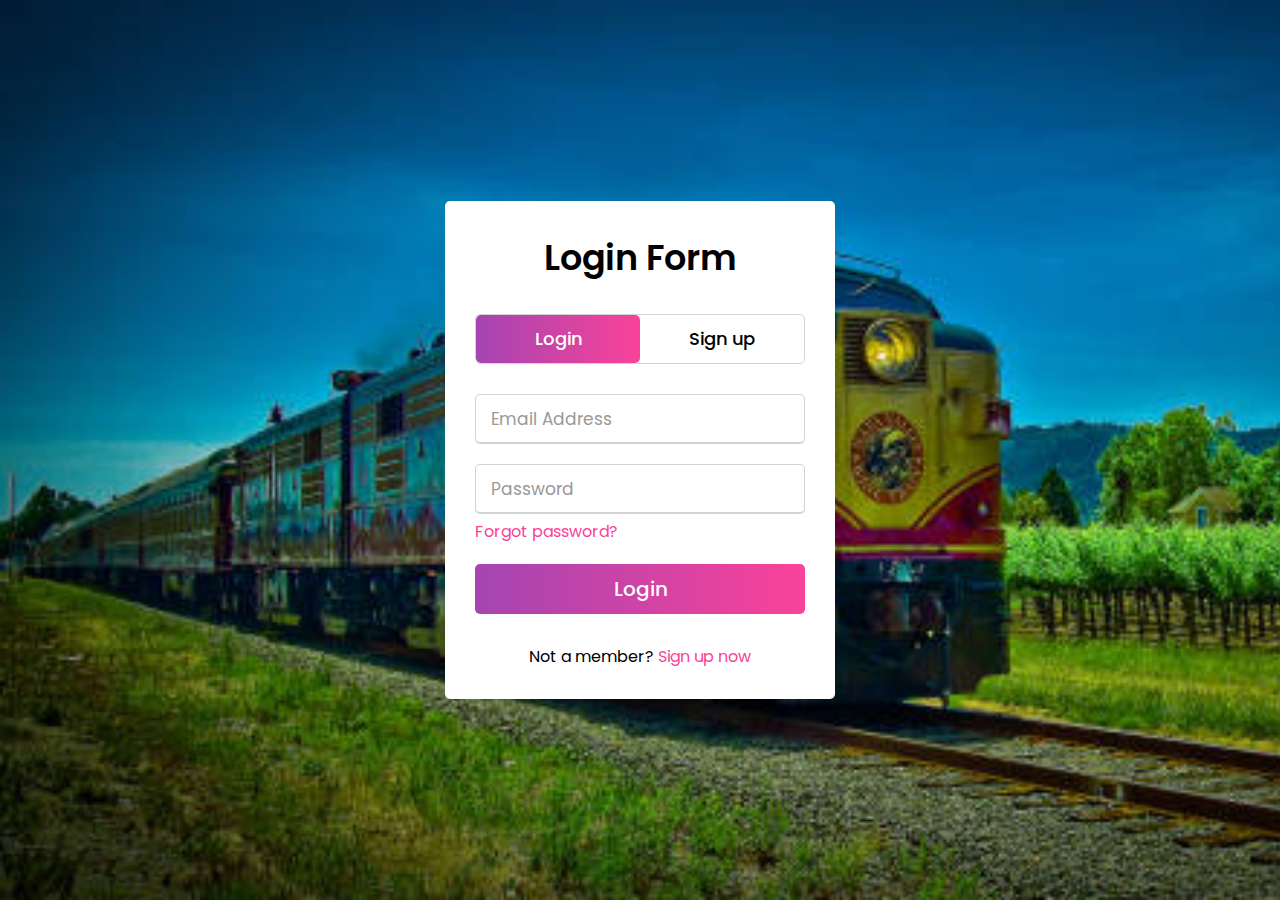
<file: login.html>
<!DOCTYPE html>
<!-- Created By CodingNepal -->
<html lang="en" dir="ltr">
   <head>
      <meta charset="utf-8">
      <title>Login and Registration | RRS</title>
      <link rel="stylesheet" href="css/login.css">
      <meta name="viewport" content="width=device-width, initial-scale=1.0">



   </head>
   <body style="background-image: url(img/bg.jpg);  background-size: cover;">

 


      <div class="wrapper">
         <div class="title-text">
            <div class="title login">
               Login Form
            </div>
            <div class="title signup">
               Signup Form
            </div>
         </div>
         <div class="form-container">
            <div class="slide-controls">
               <input type="radio" name="slide" id="login" checked>
               <input type="radio" name="slide" id="signup">
               <label for="login" class="slide login">Login</label>
               <label for="signup" class="slide signup">Sign up</label>
               <div class="slider-tab"></div>
            </div>
            <div class="form-inner">
               <form action="#" class="login">
                  <div class="field">
                     <input type="text" placeholder="Email Address" id="loginEmail" required>
                  </div>
                  <div class="field">
                     <input type="password" placeholder="Password" id="loginPass" required>
                  </div>
                  <div class="pass-link">
                     <a href="#">Forgot password?</a>
                  </div>
                  <div class="field btn">
                     <div class="btn-layer"></div>
                     <input type="submit" value="Login" id="logbtn">
                  </div>
                  <div class="signup-link">
                     Not a member? <a href="">Sign up now</a>
                  </div>
               </form>
               <form action="#" class="signup">
                  <div class="field">
                     <input type="text" placeholder="Email Address" id="signEmail" required>
                  </div>
                  <div class="field">
                     <input type="password" placeholder="Password" id="signPass" required>
                  </div>
                  <div class="field">
                     <input type="password" placeholder="Confirm password" id="signPass2" required>
                  </div>
                  <div class="field btn">
                     <div class="btn-layer"></div>
                     <input type="submit" value="Signup" id="signbtn"> 
                  </div>
               </form>
            </div>
         </div>
      </div>



      
 




      <script>
         const loginText = document.querySelector(".title-text .login");
         const loginForm = document.querySelector("form.login");
         const loginBtn = document.querySelector("label.login");
         const signupBtn = document.querySelector("label.signup");
         const signupLink = document.querySelector("form .signup-link a");
         signupBtn.onclick = (()=>{
         loginForm.style.marginLeft = "-50%";
         loginText.style.marginLeft = "-50%";

     

         });
         loginBtn.onclick = (()=>{
           loginForm.style.marginLeft = "0%";
           loginText.style.marginLeft = "0%";
  

         });

         
         // signupLink.onclick = (()=>{
         //   signupBtn.click();
         //   return false;
         // });

      
      </script>

      <script src="js/login.js"></script>
      <!-- <script src="https://cdn.jsdelivr.net/npm/sweetalert2@11"></script> -->
      <script src="js/sweetalert2.all.min.js"></script>
      
   </body>
</html>
</file>
<file: css/login.css>
@import url('https://fonts.googleapis.com/css2?family=Poppins:wght@200;300;400;500;600;700&display=swap');
*{
  margin: 0;
  padding: 0;
  box-sizing: border-box;
  font-family: 'Poppins',sans-serif;
  text-decoration: none;
}



@import url('https://fonts.googleapis.com/css?family=Poppins:400,500,600,700&display=swap');
*{
  margin: 0;
  padding: 0;
  box-sizing: border-box;
  font-family: 'Poppins', sans-serif;
}
html,body{
  display: grid;
  height: 100%;
  width: 100%;
  place-items: center;
  /*background: -webkit-linear-gradient(left, #a445b2, #fa4299);*/
  background-image: url('bg.jpg');
}
::selection{
  background: #fa4299;
  color: #fff;
}
.wrapper{
  overflow: hidden;
  max-width: 390px;
  background: #fff;
  padding: 30px;
  border-radius: 5px;
  box-shadow: 0px 15px 20px rgba(0,0,0,0.1);
}
.wrapper .title-text{
  display: flex;
  width: 200%;
}
.wrapper .title{
  width: 50%;
  font-size: 35px;
  font-weight: 600;
  text-align: center;
  transition: all 0.6s cubic-bezier(0.68,-0.55,0.265,1.55);
}
.wrapper .slide-controls{
  position: relative;
  display: flex;
  height: 50px;
  width: 100%;
  overflow: hidden;
  margin: 30px 0 10px 0;
  justify-content: space-between;
  border: 1px solid lightgrey;
  border-radius: 5px;
}
.slide-controls .slide{
  height: 100%;
  width: 100%;
  color: #fff;
  font-size: 18px;
  font-weight: 500;
  text-align: center;
  line-height: 48px;
  cursor: pointer;
  z-index: 1;
  transition: all 0.6s ease;
}
.slide-controls label.signup{
  color: #000;
}
.slide-controls .slider-tab{
  position: absolute;
  height: 100%;
  width: 50%;
  left: 0;
  z-index: 0;
  border-radius: 5px;
  background: -webkit-linear-gradient(left, #a445b2, #fa4299);
  transition: all 0.6s cubic-bezier(0.68,-0.55,0.265,1.55);
}
input[type="radio"]{
  display: none;
}
#signup:checked ~ .slider-tab{
  left: 50%;
}
#signup:checked ~ label.signup{
  color: #fff;
  cursor: default;
  user-select: none;
}
#signup:checked ~ label.login{
  color: #000;
}
#login:checked ~ label.signup{
  color: #000;
}
#login:checked ~ label.login{
  cursor: default;
  user-select: none;
}
.wrapper .form-container{
  width: 100%;
  overflow: hidden;
}
.form-container .form-inner{
  display: flex;
  width: 200%;
}
.form-container .form-inner form{
  width: 50%;
  transition: all 0.6s cubic-bezier(0.68,-0.55,0.265,1.55);
}
.form-inner form .field{
  height: 50px;
  width: 100%;
  margin-top: 20px;
}
.form-inner form .field input{
  height: 100%;
  width: 100%;
  outline: none;
  padding-left: 15px;
  border-radius: 5px;
  border: 1px solid lightgrey;
  border-bottom-width: 2px;
  font-size: 17px;
  transition: all 0.3s ease;
}
.form-inner form .field input:focus{
  border-color: #fc83bb;
  /* box-shadow: inset 0 0 3px #fb6aae; */
}
.form-inner form .field input::placeholder{
  color: #999;
  transition: all 0.3s ease;
}
form .field input:focus::placeholder{
  color: #b3b3b3;
}
.form-inner form .pass-link{
  margin-top: 5px;
}
.form-inner form .signup-link{
  text-align: center;
  margin-top: 30px;
}
.form-inner form .pass-link a,
.form-inner form .signup-link a{
  color: #fa4299;
  text-decoration: none;
}
.form-inner form .pass-link a:hover,
.form-inner form .signup-link a:hover{
  text-decoration: underline;
}
form .btn{
  height: 50px;
  width: 100%;
  border-radius: 5px;
  position: relative;
  overflow: hidden;
}
form .btn .btn-layer{
  height: 100%;
  width: 300%;
  position: absolute;
  left: -100%;
  background: -webkit-linear-gradient(right, #a445b2, #fa4299, #a445b2, #fa4299);
  border-radius: 5px;
  transition: all 0.4s ease;;
}
form .btn:hover .btn-layer{
  left: 0;
}
form .btn input[type="submit"]{
  height: 100%;
  width: 100%;
  z-index: 1;
  position: relative;
  background: none;
  border: none;
  color: #fff;
  padding-left: 0;
  border-radius: 5px;
  font-size: 20px;
  font-weight: 500;
  cursor: pointer;
}
</file>
